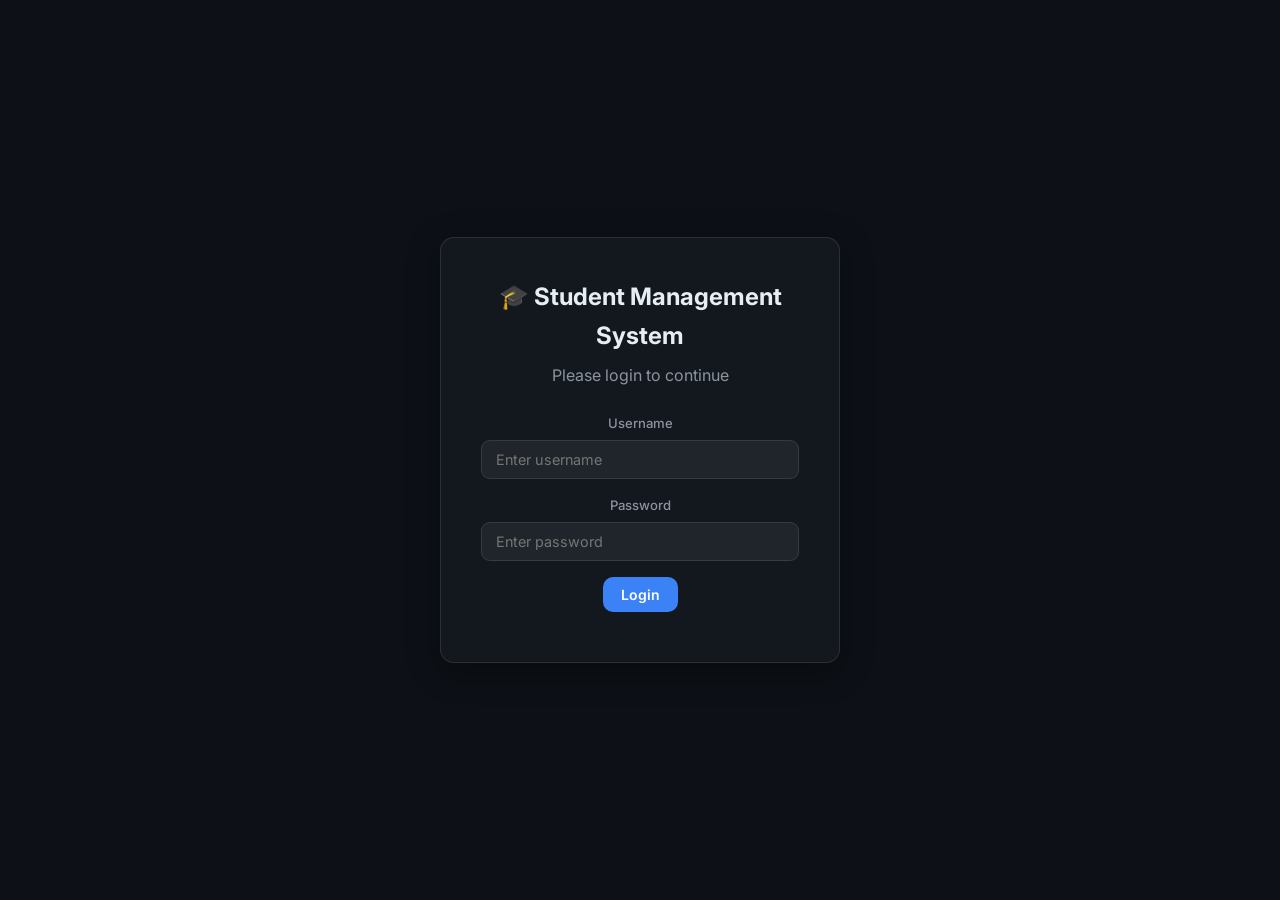
<file: backend/target/classes/static/login.html>
<!DOCTYPE html>
<html lang="en">
<head>
  <meta charset="UTF-8"/>
  <meta name="viewport" content="width=device-width, initial-scale=1.0"/>
  <title>SMS — Login</title>
  <link rel="stylesheet" href="css/app.css"/>
</head>
<body>

<div class="login-container">
  <div class="login-card">
    <h1>🎓 Student Management System</h1>
    <p>Please login to continue</p>
    <form id="login-form">
      <div class="form-group">
        <label>Username</label>
        <input class="form-control" id="username" placeholder="Enter username"/>
      </div>
      <div class="form-group">
        <label>Password</label>
        <input class="form-control" id="password" type="password" placeholder="Enter password"/>
      </div>
      <button class="btn btn-primary" type="submit">Login</button>
    </form>
    <div id="error-message" style="color:red;margin-top:10px;"></div>
  </div>
</div>

<script src="js/app.js"></script>
<script>
document.getElementById('login-form').addEventListener('submit', async e => {
  e.preventDefault();
  const username = document.getElementById('username').value.trim();
  const password = document.getElementById('password').value.trim();
  try {
    const res = await api('/api/auth/login', 'POST', { username, password });
    localStorage.setItem('user', res.user);
    window.location.href = 'index.html';
  } catch(e) {
    document.getElementById('error-message').textContent = e.message;
  }
});
</script>
</body>
</html>
</file>
<file: backend/target/classes/static/css/app.css>
/* =========================================================
   STUDENT MANAGEMENT SYSTEM — Design System
   Premium dark glassmorphism UI with vibrant accents
   ========================================================= */

@import url('https://fonts.googleapis.com/css2?family=Inter:wght@300;400;500;600;700;800&display=swap');

/* ── Variables ──────────────────────────────────────────── */
:root {
  --bg:          #0d1117;
  --bg-card:     rgba(22, 27, 34, 0.85);
  --bg-input:    rgba(255,255,255,0.06);
  --border:      rgba(255,255,255,0.1);
  --accent:      #3b82f6;
  --accent-glow: rgba(59,130,246,0.25);
  --green:       #22c55e;
  --red:         #ef4444;
  --yellow:      #f59e0b;
  --purple:      #8b5cf6;
  --text:        #e6edf3;
  --muted:       #8b949e;
  --radius:      14px;
  --nav-width:   240px;
  --shadow:      0 8px 32px rgba(0,0,0,0.4);
}

/* ── Reset ──────────────────────────────────────────────── */
*, *::before, *::after { box-sizing: border-box; margin: 0; padding: 0; }
html { font-size: 16px; }
body {
  font-family: 'Inter', system-ui, sans-serif;
  background: var(--bg);
  color: var(--text);
  display: flex;
  min-height: 100vh;
  line-height: 1.6;
}

/* ── Sidebar ────────────────────────────────────────────── */
.sidebar {
  width: var(--nav-width);
  min-height: 100vh;
  background: rgba(13,17,23,0.95);
  border-right: 1px solid var(--border);
  display: flex;
  flex-direction: column;
  padding: 24px 16px;
  position: fixed;
  top: 0; left: 0; bottom: 0;
  z-index: 100;
  backdrop-filter: blur(12px);
}
.sidebar-logo {
  display: flex;
  align-items: center;
  gap: 10px;
  padding: 8px 12px 28px;
  font-size: 1.1rem;
  font-weight: 700;
  color: var(--accent);
  border-bottom: 1px solid var(--border);
  margin-bottom: 20px;
}
.sidebar-logo span { font-size: 1.6rem; }
.nav-link {
  display: flex;
  align-items: center;
  gap: 12px;
  padding: 11px 14px;
  border-radius: 10px;
  color: var(--muted);
  text-decoration: none;
  font-size: 0.9rem;
  font-weight: 500;
  transition: all 0.2s;
  margin-bottom: 4px;
}
.nav-link:hover, .nav-link.active {
  background: var(--accent-glow);
  color: var(--accent);
}
.nav-link .icon { font-size: 1.1rem; width: 20px; text-align: center; }

/* ── Main content ──────────────────────────────────────── */
.main {
  margin-left: var(--nav-width);
  flex: 1;
  padding: 32px;
  max-width: calc(100vw - var(--nav-width));
}
.page-header {
  margin-bottom: 28px;
}
.page-header h1 {
  font-size: 1.75rem;
  font-weight: 700;
  color: var(--text);
}
.page-header p { color: var(--muted); margin-top: 4px; }

/* ── Cards ──────────────────────────────────────────────── */
.card {
  background: var(--bg-card);
  border: 1px solid var(--border);
  border-radius: var(--radius);
  padding: 24px;
  backdrop-filter: blur(12px);
  box-shadow: var(--shadow);
}
.stat-grid {
  display: grid;
  grid-template-columns: repeat(auto-fit, minmax(200px, 1fr));
  gap: 16px;
  margin-bottom: 28px;
}
.stat-card {
  background: var(--bg-card);
  border: 1px solid var(--border);
  border-radius: var(--radius);
  padding: 20px 24px;
  display: flex;
  align-items: center;
  gap: 16px;
  backdrop-filter: blur(12px);
  transition: transform 0.2s, box-shadow 0.2s;
}
.stat-card:hover { transform: translateY(-2px); box-shadow: 0 12px 40px rgba(0,0,0,0.5); }
.stat-icon {
  font-size: 2rem;
  width: 52px; height: 52px;
  border-radius: 12px;
  display: flex; align-items: center; justify-content: center;
}
.stat-icon.blue   { background: rgba(59,130,246,0.15); }
.stat-icon.green  { background: rgba(34,197,94,0.15); }
.stat-icon.purple { background: rgba(139,92,246,0.15); }
.stat-icon.yellow { background: rgba(245,158,11,0.15); }
.stat-value { font-size: 1.8rem; font-weight: 700; }
.stat-label { color: var(--muted); font-size: 0.85rem; }

/* ── Table ──────────────────────────────────────────────── */
.table-wrap { overflow-x: auto; border-radius: var(--radius); }
table {
  width: 100%;
  border-collapse: collapse;
  font-size: 0.9rem;
}
thead th {
  background: rgba(255,255,255,0.04);
  padding: 12px 16px;
  text-align: left;
  font-weight: 600;
  color: var(--muted);
  font-size: 0.78rem;
  text-transform: uppercase;
  letter-spacing: 0.05em;
  border-bottom: 1px solid var(--border);
}
tbody tr {
  border-bottom: 1px solid rgba(255,255,255,0.04);
  transition: background 0.15s;
}
tbody tr:hover { background: rgba(255,255,255,0.03); }
tbody td { padding: 13px 16px; color: var(--text); vertical-align: middle; }
tbody td:first-child { font-weight: 600; }

/* ── Toolbar (search + buttons) ────────────────────────── */
.toolbar {
  display: flex;
  align-items: center;
  gap: 12px;
  margin-bottom: 20px;
  flex-wrap: wrap;
}
.search-box {
  display: flex;
  align-items: center;
  background: var(--bg-input);
  border: 1px solid var(--border);
  border-radius: 10px;
  padding: 0 14px;
  flex: 1;
  min-width: 200px;
  gap: 8px;
}
.search-box input {
  background: none;
  border: none;
  outline: none;
  color: var(--text);
  font-family: inherit;
  font-size: 0.9rem;
  padding: 10px 0;
  width: 100%;
}
.search-box .icon { color: var(--muted); }

/* ── Buttons ────────────────────────────────────────────── */
.btn {
  display: inline-flex;
  align-items: center;
  gap: 6px;
  padding: 9px 18px;
  border-radius: 10px;
  border: none;
  font-family: inherit;
  font-size: 0.875rem;
  font-weight: 600;
  cursor: pointer;
  transition: all 0.2s;
  text-decoration: none;
  white-space: nowrap;
}
.btn-primary { background: var(--accent); color: #fff; }
.btn-primary:hover { filter: brightness(1.15); transform: translateY(-1px); }
.btn-danger  { background: rgba(239,68,68,0.15); color: var(--red); border: 1px solid rgba(239,68,68,0.3); }
.btn-danger:hover { background: rgba(239,68,68,0.25); }
.btn-edit    { background: rgba(245,158,11,0.15); color: var(--yellow); border: 1px solid rgba(245,158,11,0.3); }
.btn-edit:hover { background: rgba(245,158,11,0.25); }
.btn-success { background: rgba(34,197,94,0.15); color: var(--green); border: 1px solid rgba(34,197,94,0.3); }
.btn-success:hover { background: rgba(34,197,94,0.25); }
.btn-sm { padding: 5px 12px; font-size: 0.8rem; }

/* ── Badges ─────────────────────────────────────────────── */
.badge {
  display: inline-block;
  padding: 3px 10px;
  border-radius: 20px;
  font-size: 0.75rem;
  font-weight: 600;
}
.badge-active    { background: rgba(34,197,94,0.15); color: var(--green); }
.badge-inactive  { background: rgba(239,68,68,0.15); color: var(--red); }
.badge-graduated { background: rgba(139,92,246,0.15); color: var(--purple); }
.badge-graduate  { background: rgba(245,158,11,0.15); color: var(--yellow); }

/* ── Modal ──────────────────────────────────────────────── */
.modal-overlay {
  display: none;
  position: fixed; inset: 0;
  background: rgba(0,0,0,0.7);
  z-index: 200;
  backdrop-filter: blur(4px);
  align-items: center;
  justify-content: center;
}
.modal-overlay.open { display: flex; }
.modal {
  background: var(--bg-card);
  border: 1px solid var(--border);
  border-radius: var(--radius);
  padding: 32px;
  width: min(520px, 95vw);
  max-height: 85vh;
  overflow-y: auto;
  backdrop-filter: blur(20px);
  box-shadow: 0 24px 64px rgba(0,0,0,0.6);
  animation: slideUp 0.25s ease;
}
@keyframes slideUp {
  from { transform: translateY(24px); opacity: 0; }
  to   { transform: translateY(0);    opacity: 1; }
}
.modal h2 { margin-bottom: 24px; font-size: 1.2rem; }
.modal-actions { display: flex; gap: 10px; justify-content: flex-end; margin-top: 24px; }

/* ── Forms ──────────────────────────────────────────────── */
.form-group { margin-bottom: 16px; }
.form-group label { display: block; font-size: 0.82rem; color: var(--muted); margin-bottom: 6px; font-weight: 500; }
.form-control {
  width: 100%;
  background: var(--bg-input);
  border: 1px solid var(--border);
  border-radius: 9px;
  padding: 10px 14px;
  color: var(--text);
  font-family: inherit;
  font-size: 0.9rem;
  outline: none;
  transition: border-color 0.2s;
}
.form-control:focus { border-color: var(--accent); }
.form-row { display: grid; grid-template-columns: 1fr 1fr; gap: 12px; }

/* ── Toast ──────────────────────────────────────────────── */
.toast-container { position: fixed; bottom: 24px; right: 24px; z-index: 999; display: flex; flex-direction: column; gap: 10px; }
.toast {
  background: var(--bg-card);
  border: 1px solid var(--border);
  backdrop-filter: blur(12px);
  border-radius: 10px;
  padding: 14px 18px;
  min-width: 280px;
  font-size: 0.875rem;
  box-shadow: var(--shadow);
  animation: fadeIn 0.3s ease;
  display: flex; gap: 10px; align-items: center;
}
.toast.success { border-left: 3px solid var(--green); }
.toast.error   { border-left: 3px solid var(--red); }
@keyframes fadeIn { from { opacity:0; transform:translateY(10px); } to { opacity:1; transform:translateY(0); } }

/* ── Misc ───────────────────────────────────────────────── */
.empty-state { text-align: center; padding: 48px; color: var(--muted); }
.empty-state p { margin-top: 8px; font-size: 0.9rem; }
.gpa-bar { height: 6px; background: var(--bg-input); border-radius: 3px; overflow: hidden; width: 80px; display: inline-block; vertical-align: middle; margin-left: 8px; }
.gpa-bar-fill { height: 100%; border-radius: 3px; background: linear-gradient(90deg, var(--accent), var(--green)); }
.checkbox-row { display: flex; align-items: center; gap: 8px; }
.checkbox-row input { width: auto; }

/* ── Login ─────────────────────────────────────────────── */
.login-container {
  flex: 1;
  display: flex;
  align-items: center;
  justify-content: center;
  background: linear-gradient(135deg, var(--bg) 0%, rgba(13,17,23,0.8) 100%);
}
.login-card {
  background: var(--bg-card);
  border: 1px solid var(--border);
  border-radius: var(--radius);
  padding: 40px;
  width: 100%;
  max-width: 400px;
  box-shadow: var(--shadow);
  text-align: center;
}
.login-card h1 { margin-bottom: 8px; font-size: 1.5rem; }
.login-card p { color: var(--muted); margin-bottom: 24px; }
</file>
